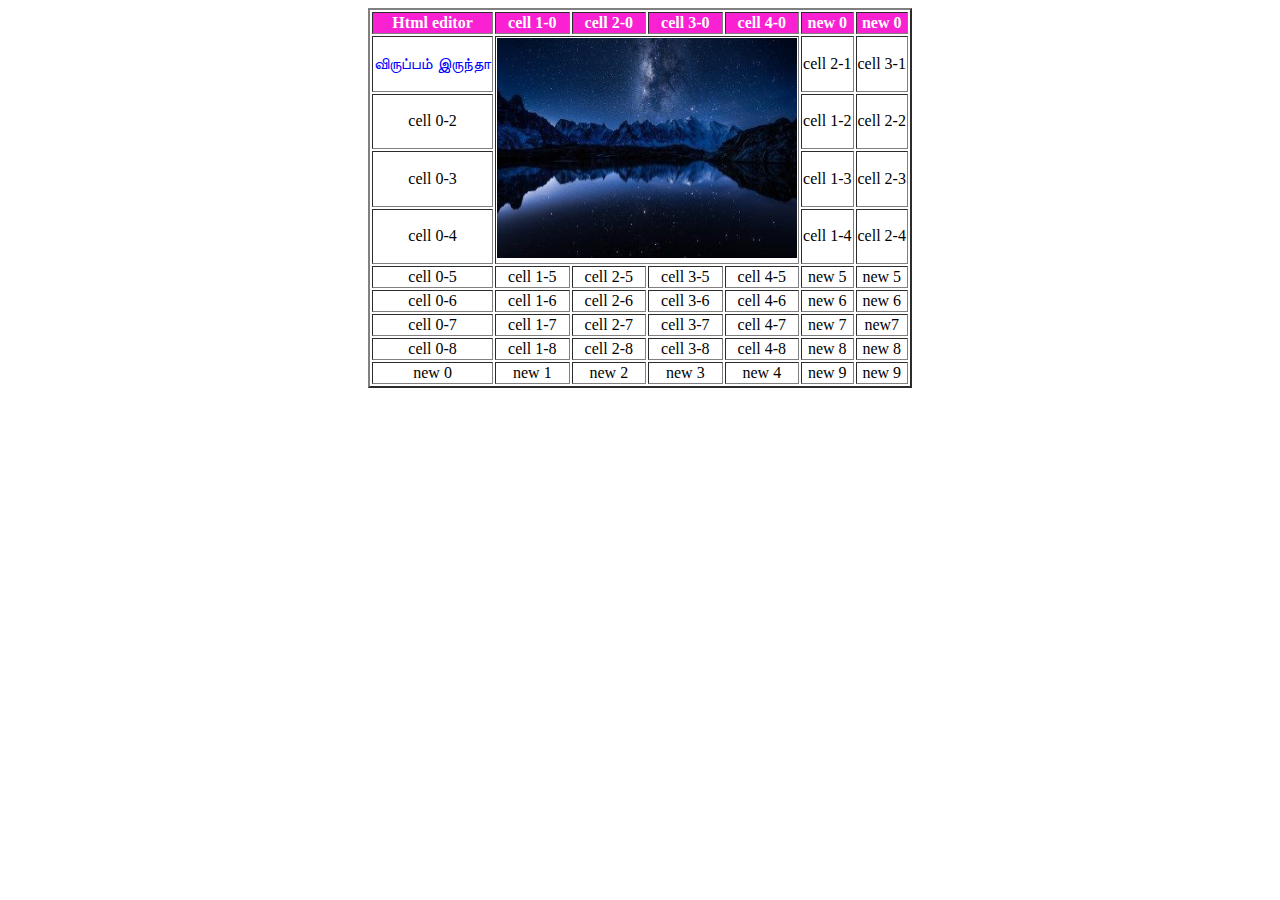
<file: Task 1/index.html>
<!DOCTYPE html>
<html lang="en">
<head>
    <meta charset="UTF-8">
    <meta name="viewport" content="width=device-width, initial-scale=1.0">
    <title>Assisment2</title>
</head>
<style>
    th{background-color: rgb(249, 33, 209);
    color:#fff}
    td{
        text-align: center;
    }
</style>
<body>
    <center>
    <table border="2px solid black">
        <tr>
            <th>Html editor</th>
            <th>cell 1-0</th>
            <th>cell 2-0</th>
            <th>cell 3-0</th>
            <th>cell 4-0</th>
            <th>new 0</th>
            <th>new 0</th>
        </tr>
        <tr>
            <td style="color:blue">விருப்பம் இருந்தா</td>
            <td rowspan="4" colspan="4"><img src="./Image/img-2.jpeg" alt=" img" height="220px" width="300px"></td>
            <td>cell 2-1</td>
            <td>cell 3-1</td>
        </tr>
        <tr>
            <td>cell 0-2</td>
            <td>cell 1-2</td>
            <td>cell 2-2</td>
        
        </tr>
        <tr>
            <td>cell 0-3</td>
            <td>cell 1-3</td>
            <td>cell 2-3</td>
        </tr>
        <tr>
            <td>cell 0-4</td>
            <td>cell 1-4</td>
            <td>cell 2-4</td>
        </tr>
        <tr>
            <td>cell 0-5</td>
            <td>cell 1-5</td>
            <td>cell 2-5</td>
            <td>cell 3-5</td>
            <td>cell 4-5</td>
            <td>new 5</td>
            <td>new 5</td>
        </tr>
        <tr>
            <td>cell 0-6</td>
            <td>cell 1-6</td>
            <td>cell 2-6</td>
            <td>cell 3-6</td>
            <td>cell 4-6</td>
            <td>new 6</td>
            <td>new 6</td>
        </tr>
        <tr>
            <td>cell 0-7</td>
            <td>cell 1-7</td>
            <td>cell 2-7</td>
            <td>cell 3-7</td>
            <td>cell 4-7</td>
            <td>new 7</td>
            <td>new7</td>            
        </tr>
        <tr>
            <td>cell 0-8</td>
            <td>cell 1-8</td>
            <td>cell 2-8</td>
            <td>cell 3-8</td>
            <td>cell 4-8</td>
            <td>new 8</td>
            <td>new 8</td>
        </tr>
        <tr>
            <td>new 0</td>
            <td>new 1</td>
            <td>new 2</td>
            <td>new 3</td>
            <td>new 4</td>
            <td>new 9</td>
            <td>new 9</td>
        </tr>
    </table>
</body>
</center>
</html>
</file>
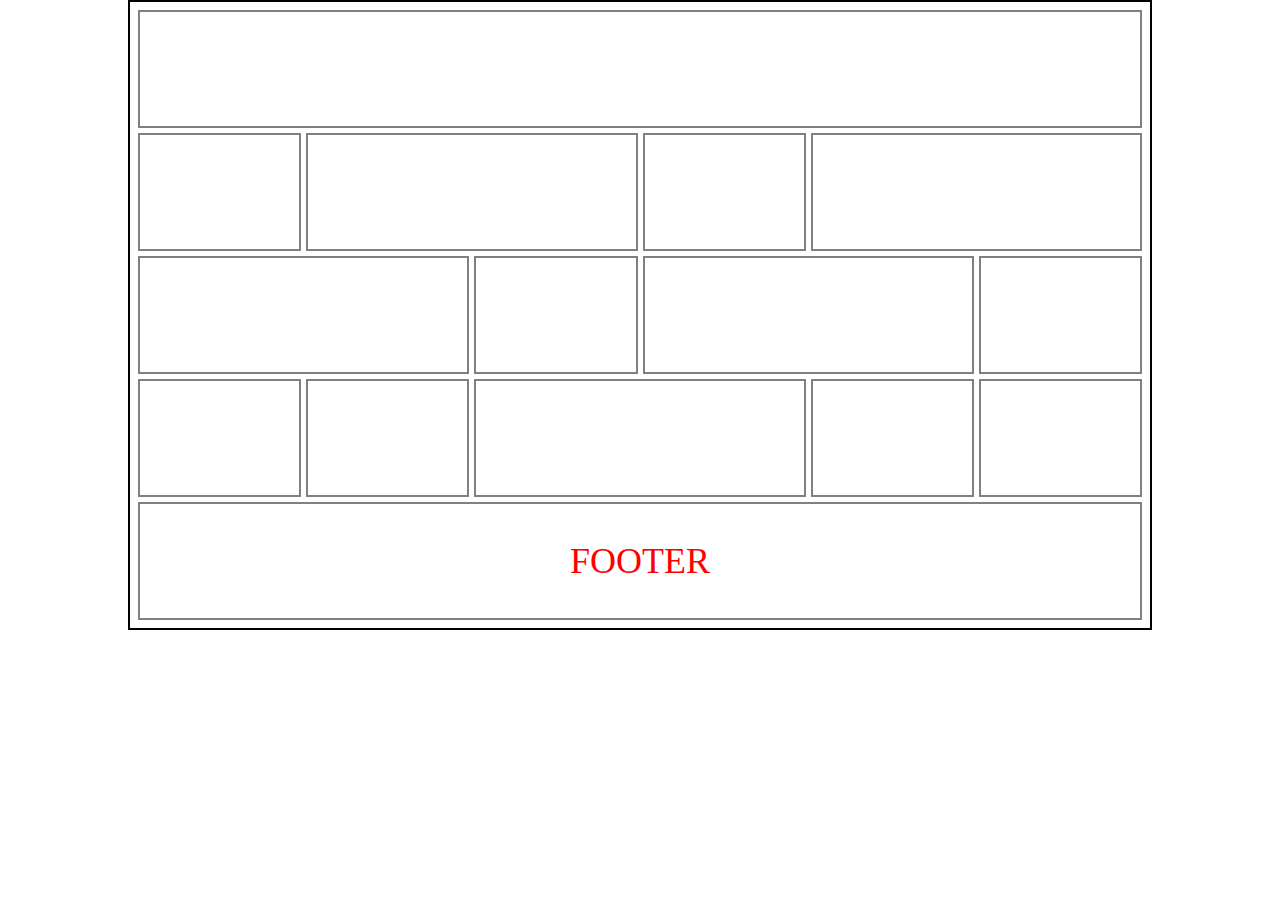
<file: Task 9/index.html>
<!DOCTYPE html>
<html lang="en">
<head>
    <meta charset="UTF-8">
    <meta name="viewport" content="width=device-width, initial-scale=1.0">
    <title>Document</title>
    <link rel="stylesheet" href="./style.css">
</head>
<body>
    <div class="parent">
        <div class="box-1"></div>
        <div class="box-2"></div>
        <div class="box-3"></div>
        <div class="box-4"></div>
        <div class="box-5"></div>
        <div class="box-6"></div>
        <div class="box-7"></div>
        <div class="box-8"></div>
        <div class="box-9"></div>
        <div class="box-10"></div>
        <div class="box-11"></div>
        <div class="box-12"></div>
        <div class="box-13"></div>
        <div class="box-14"></div>
        <div class="box-15">FOOTER</div>
    </div>
</body>
</html>
</file>
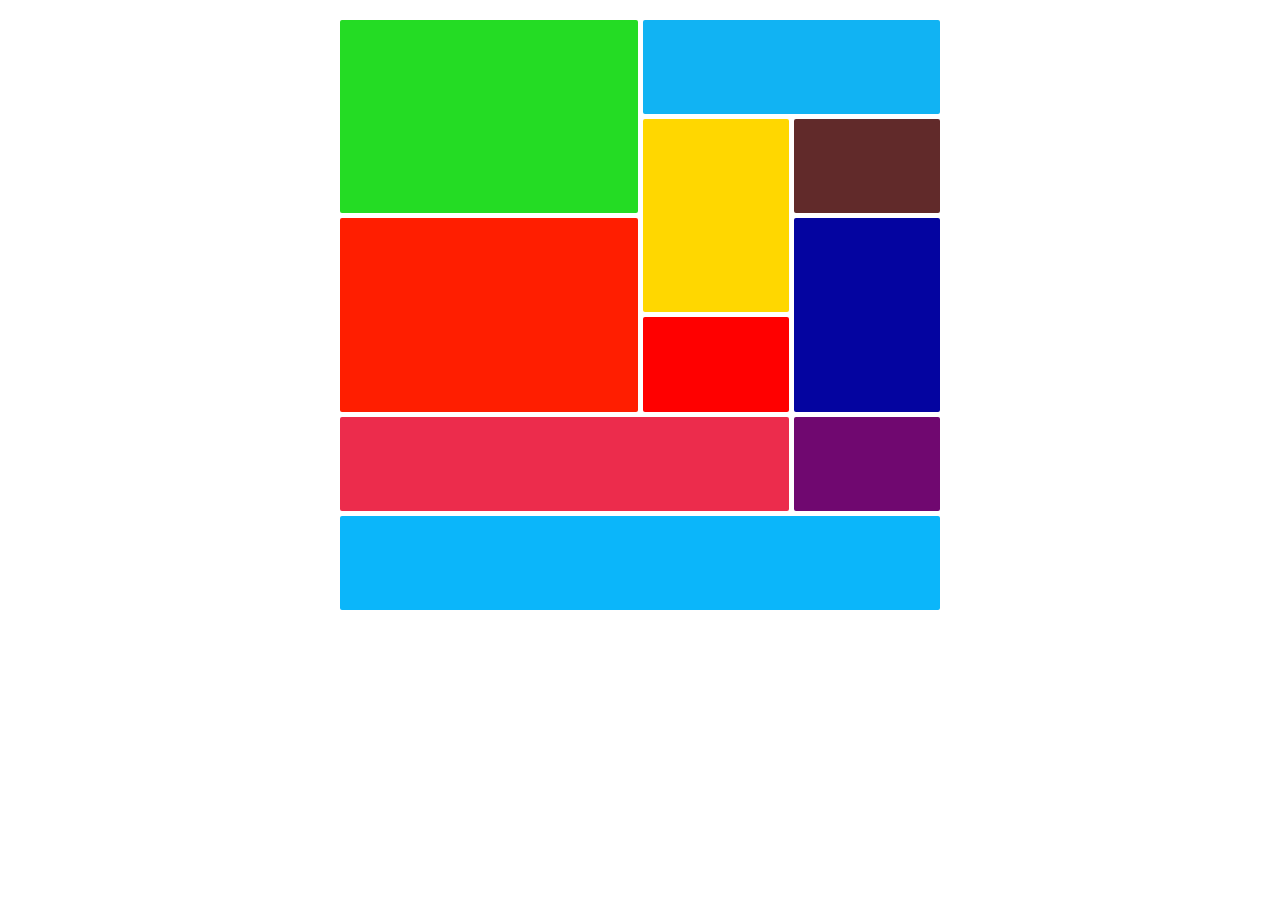
<file: Task-10/index.html>
<!DOCTYPE html>
<html lang="en">
<head>
    <meta charset="UTF-8">
    <meta name="viewport" content="width=device-width, initial-scale=1.0">
    <title>Document</title>
    <link rel="stylesheet" href="./style.css">
    <link rel="stylesheet" href="https://cdnjs.cloudflare.com/ajax/libs/font-awesome/6.5.1/css/all.min.css" integrity="sha512-DTOQO9RWCH3ppGqcWaEA1BIZOC6xxalwEsw9c2QQeAIftl+Vegovlnee1c9QX4TctnWMn13TZye+giMm8e2LwA==" crossorigin="anonymous" referrerpolicy="no-referrer" />
</head>
<body>
    <div class="parent">
        <div class="box-1"><i class="fa-brands fa-windows"></i></div>
        <div class="box-2"><i class="fa-solid fa-wifi"></i></div>
        <div class="box-3"><i class="fa-solid fa-tv"></i></div>
        <div class="box-4"><i class="fa-solid fa-door-open"></i></div>
        <div class="box-5"><i class="fa-solid fa-paper-plane"></i></div>
        <div class="box-6"><i class="fa-solid fa-bed"></i></div>
        <div class="box-7"><i class="fa-brands fa-bluetooth-b"></i></div>
        <div class="box-8"><i class="fa-solid fa-battery-empty"></i></div>
        <div class="box-9"><i class="fa-solid fa-desktop"></i></div>
        <div class="box-10"><i class="fa-solid fa-radio"></i></div>
    </div>
    
</body>
</html>
</file>
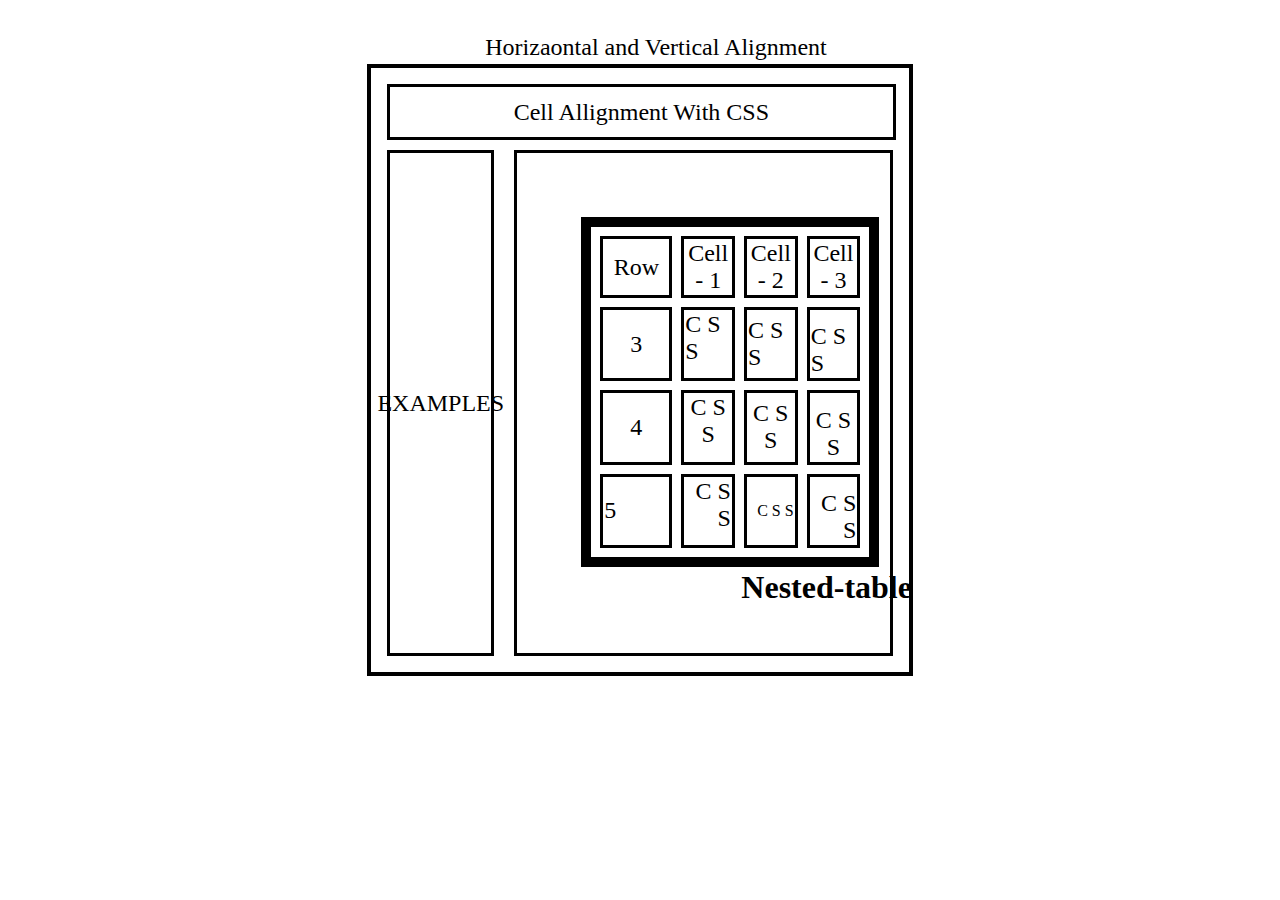
<file: Task-5/index.html>
<!DOCTYPE html>
<html lang="en">
<head>
    <meta charset="UTF-8">
    <meta name="viewport" content="width=device-width, initial-scale=1.0">
    <title>Document</title>
</head>
<style>
    body{
        display: flex;
        justify-content: center;
        margin-top: 4rem;
    }
    header{
        position: absolute;
        margin-top: -30px;
        margin-left: 2rem;
        font-size: x-large;
    }
    .container{
        height: 80%;
        width:40%;
        border: 4px solid #000;
        padding:1rem;
        padding-left: 1rem;
        
    }
    .top-box {
        background-color: white;
        height: 50px;
        width: 99.35%;
        border: 3px solid black;
        display: flex;
        justify-content: center;
        align-items: center;
        font-size: x-large;
        color: #000;
    }

    .left-box {
        margin-top: 10px;
        float: left;
        border-color: black;
        height: 500px;
        width: 20%;
        margin-right: 20px;
        border: 3px solid black;
        display: flex;
        justify-content: center;
        align-items: center;
        font-size: x-large;
        color: #000;
    }

    .nested-table td {
        /* padding: 1px; */
        border: 3px solid black;
        color: #000;
        font-size: x-larger;
    }

    .right-box{
        margin-top: 10px;
        border: 3px solid black;
        max-width: 1072px;
        display: flex;
        height: 500px;
    }
    .nested-table{
        height: 70%;
        width: 80%;
        border: 10px solid #000;
        margin-left: 4rem;
        margin-top: 4rem;
    }
    .content1{
        vertical-align: top;
        text-align:start;
        font-size: x-large;
        color: #000;
    }

    .content2{
        text-align: left;
        font-size: x-large;
        color: #000;
    }

    .content3{
        vertical-align: bottom  ;
        text-align: bottom;
        font-size: x-large;
        color: #000;
    }
    
    .content4{
        vertical-align:top;
        text-align:center;
        font-size: x-large;
        color: #000;
    }
    
    .content5{
        vertical-align:center;
        text-align: center;
        font-size: x-large;
        color: #000;
    }
    
    .content6{
        vertical-align:bottom;
        text-align:center;
        font-size: x-large;
        color: #000;
    }
    
    .content7{
        vertical-align:top;
        text-align: right;
        font-size: x-large;
        color: #000;
    }
    
    .content8{
        vertical-align:right;
        text-align: right;
    }
    
    .content9{
        vertical-align:bottom;
        text-align: right;
        font-size: x-large;
        color: #000;
    }
    h1{
       position: absolute;
       margin-left: 14rem;
       margin-top: 26rem; 
    }
  
</style>
<body>
    <header>Horizaontal and Vertical Alignment </header>
    <div class="container">
        <div class="top-box">Cell Allignment With CSS</div>
<div class="left-box">EXAMPLES</div>
<div class = "right-box">
    <h1> Nested-table</h1>
    
    <table class="nested-table"  border="10" cellspacing="9">
        <tr>
            <td style=" height:2rem; text-align: center;font-size: x-large;
            color: #000;">Row</td>
            <td style="height: 2rem;  text-align: center;font-size: x-large;
            color: #000;">Cell - 1</td>
            <td style="height: 2rem;  text-align: center;font-size: x-large;
            color: #000;">Cell - 2</td>
            <td style="height: 2rem;  text-align: center;font-size: x-large;
            color: #000;">Cell - 3</td>
        </tr>
        <tr>
            <td style="width: 4rem;  text-align: center;font-size: x-large;
            color: #000;">3</td>
            <td class="content1" >C S S</td>
            <td class="content2">C S S</td>
            <td class="content3">C S S</td>
        </tr>
        <tr>
            <td style="width: 2px;  text-align: center;font-size: x-large;
            color: #000;">4</td>
            <td class="content4">C S S</td>
            <td class="content5">C S S</td>
            <td class="content6">C S S</td>
        </tr>
        <tr>
            <td style="width: 2px;  text-align: cent er;font-size: x-large;
            color: #000;">5</td>
            <td class="content7">C S S</td>
            <td class="content8">C S S</td>
            <td class="content9">C S S</td>
        </tr>
    </table>
    </div>
                    
</body>
</html>
</file>
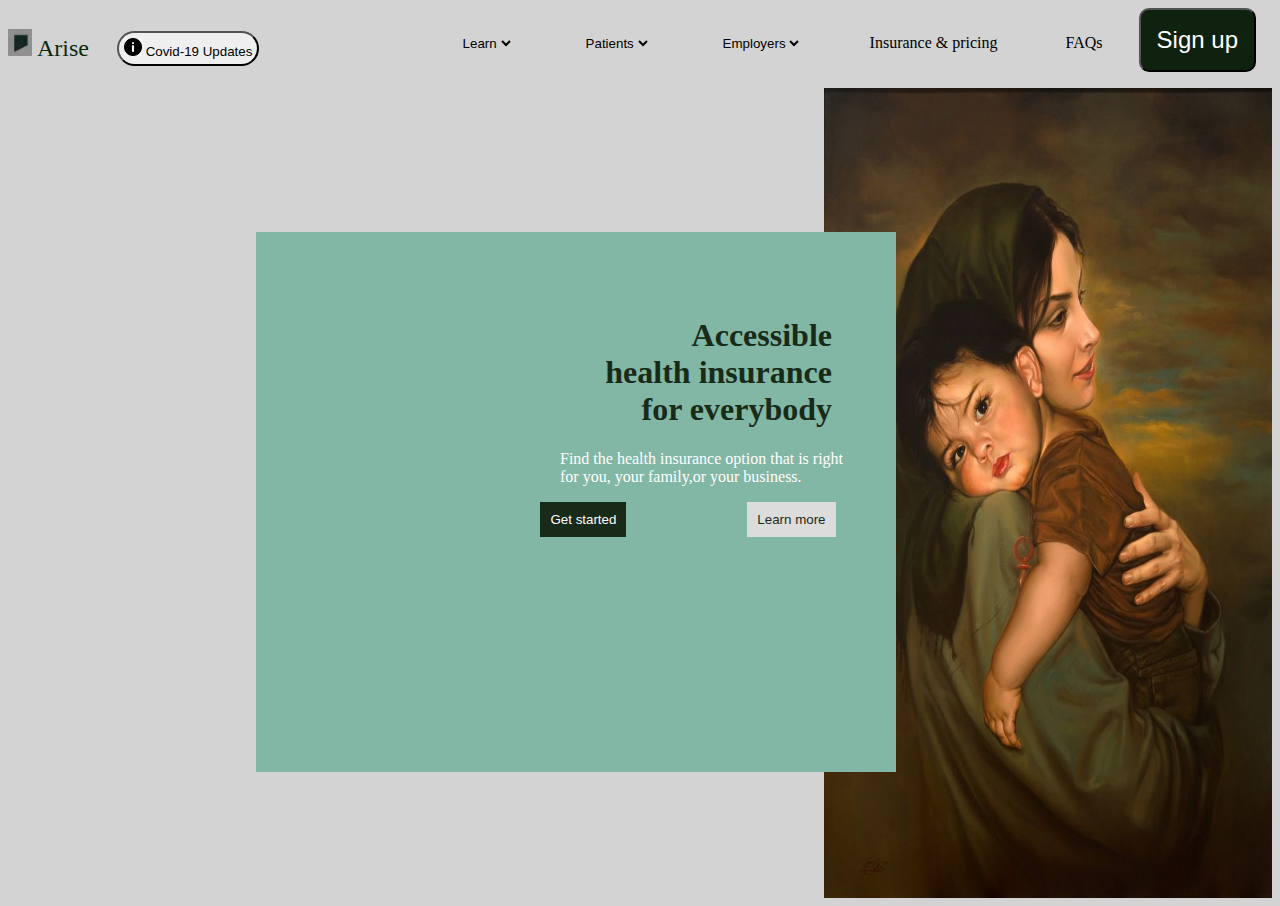
<file: Task-7/index.html>
<!DOCTYPE html>
<html lang="en">

<head>
    <meta charset="utf-8">
    <title>Task-8</title>
    <link rel="stylesheet" href="style.css">
    </link>

<body>
    <div class="main_container">
        <header>
            <nav class="one">
                <span> <img class="logo" src="/Task-7/logo.jpeg" alt="logo"> Arise</span>

                <button class="btn1"> <img class="about" src="/Task-7/covid.jpeg" alt="about"> Covid-19 Updates</button>



            </nav>
            <nav>
                <a href="#"><select name="Learn" id="">
                        <option value=" Learn"> Learn</option>
                    </select>
                </a>
                <a href="#"><select name="Patients" id="">
                        <option value="Patients">Patients</option>
                    </select>

                </a>
                <a href="#"><select name=" Employers" id="">
                        <option value=" Employers"> Employers</option>
                    </select>

                </a>
                <a href="#">Insurance & pricing</a>
                <a href="#">FAQs</a>
                <button class="sign">Sign up</button>

            </nav>
        </header>
        <div class="inside"><img class="under" src="/Task-7/Mitra SHADFAR ✿.jpeg" alt="health">

        </div>
        <div class="upper">
            <h1>Accessible <br> health insurance <br> for everybody</h1>
            <p>Find the health insurance option that is right <br> for you, your family,or your business.</p>
            <div class="btn2">
                <button class="start">Get started</button>
                <button class="learn">Learn more</button>
            </div>

        </div>
    </div>
</body>

</html>
</file>
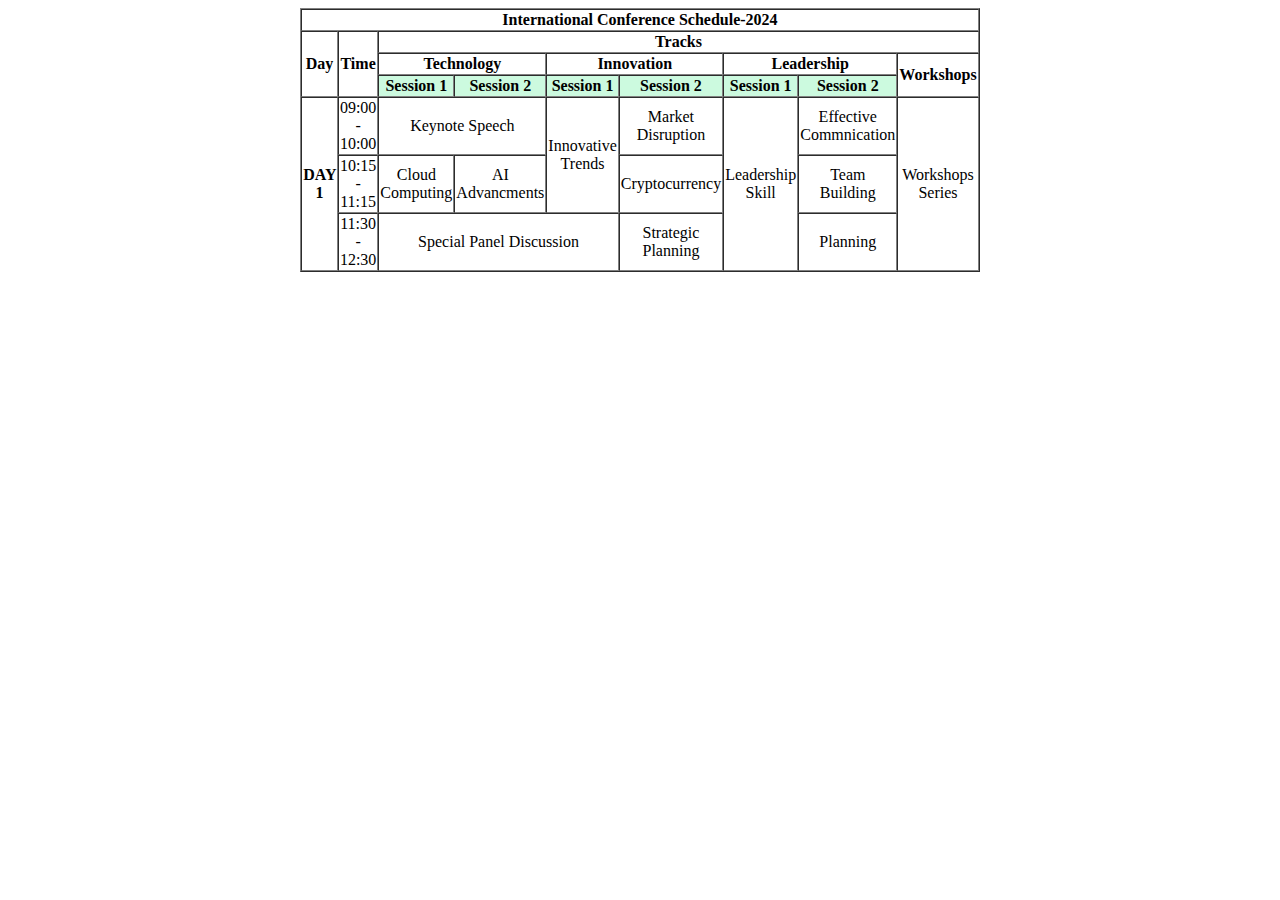
<file: Task 1/TableData.html>
<!DOCTYPE html>
<html lang="en">
<head>
    <meta charset="UTF-8">
    <meta name="viewport" content="width=device-width, initial-scale=1.0">
    <title>Assisment</title>
</head>
<style>
    table{
        width: 50%;
        height: 50%;
    }
    td{
        text-align: center;
    }
</style>
<body>
    <center>
    <table border="1" cellspacing="0">
 
        <th colspan="10">International Conference Schedule-2024</th>
        
        <tr>
        <th rowspan="3">Day</th>
        <th rowspan="3">Time</th>
         <th colspan="8">Tracks</th>
        </tr>
        <tr>
         <th colspan="2">Technology</th>
         <th colspan="2">Innovation</th>
         <th colspan="2">Leadership</th>
         <th colspan="2" rowspan="4">Workshops</th>
        </tr>
        <tr>
            <th style="background-color: rgb(204, 250, 223);">Session 1</th>
            <th style="background-color: rgb(204, 250, 223);">Session 2</th>
            <th style="background-color: rgb(204, 250, 223);">Session 1</th>
            <th style="background-color: rgb(204, 250, 223);">Session 2</th>
            <th style="background-color: rgb(204, 250, 223);">Session 1</th>
            <th style="background-color: rgb(204, 250, 223);">Session 2</th>
        </tr>
        <tr>
        </tr>
        <tr>
         <th rowspan="10">DAY  1</th>
         <td rowspan="3">09:00 - 10:00</td>
         <td colspan="2" rowspan="3">Keynote Speech</td>
        </tr>
        <tr>
         <td rowspan="6">Innovative Trends</td>
         <td rowspan="3">Market Disruption</td>
         <td rowspan="9">Leadership Skill</td>
         <td rowspan="3">Effective Commnication</td>
         <td rowspan="9" colspan="4">Workshops Series</td>
        </tr>
        <tr></tr>
           <tr>
            <td rowspan="3">10:15 - 11:15</td>
            <td rowspan="3">Cloud Computing</td>
            <td rowspan="3">AI Advancments</td>
            <tr>
             <td rowspan="3">Cryptocurrency</td>
            <td>Team Building</td>
            
           <tr></tr>
              <tr>
                <td rowspan="3">11:30 - 12:30</td>
                <td rowspan="3" colspan="3">Special Panel Discussion</td>
                <tr>
                    <td rowspan="3">Strategic Planning</td>
                    <td rowspan="3">Planning</td>
               </tr>
    </table>
</center>
</body>
</html>
</file>
<file: Task 9/style.css>
*{
    margin: 0;
    padding: 0;
    box-sizing: border-box;
}

.parent div{
    border: 2px solid gray;
    display: grid;
    
}
body{
    display:grid;
    /* align-items: center; */
    justify-content: center;
}
.parent{
    width: 80vw;
    height: 70vh;
    display: grid;
    grid-template: repeat(5, 1fr)/ repeat(6, 1fr);
    border: 2px solid black;
    gap: 5px;
    padding: 8px;
}
.box-1{
    grid-column:1/7 ;

}
.box-3{
    grid-column: 2/4;
}
.box-5{
    grid-column: 5/7;
}
.box-6{
    grid-column: 1/3;
}
.box-8{
    grid-column: 4/6;
}
.box-12{
    grid-column: 3/5;
}
.box-15{
    grid-column: 1/7;
    text-align: center;
    align-items: center;
    font-size: 36px;
    color: red;
}
</file>
<file: Task-10/style.css>
*{
    margin: 0;
    padding: 0;
    box-sizing: border-box;
}
body{
    display: flex;
    justify-content: center;
    align-items: center;
}
.parent div{
    display: grid;
    align-items: center;
    justify-content: center;
    border-radius: 2px;

}
.parent{
    display: grid;
    grid-template:repeat(6,1fr)/repeat(4,1fr) ;
    height:70vh;
    gap: 5px;
    width: 50vw;
    padding: 20px;
    font-size: 36px;
}
i{
    color: white;

}
.box-1{
    grid-column: 1/3;
    grid-row: 1/3;
    background-color: rgb(36, 220, 36);
}
.box-2{
    grid-column: 3/5;
    background-color: rgb(17, 179, 243);
}
.box-3{
    grid-row: 2/4;
    background-color: gold;
}
.box-4{
    background-color: rgba(68, 4, 4, 0.849);
}
.box-5{
    grid-column: 1/3;
    grid-row:3/5 ;
    background-color: rgb(255, 30, 0);
}
.box-6{
    grid-row: 3/5;
    background-color: rgb(4, 4, 160);
}
.box-7{
    background-color: rgb(255, 0, 0);
}
.box-8{
    grid-column: 1/4;
    background-color: rgb(236, 44, 76);
}
.box-9{
    background-color: rgb(112, 8, 112);
}
.box-10{
    grid-column: 1/5;
    background-color: rgb(11, 182, 250);
}
</file>
<file: Task-7/style.css>
body{
    background-color: lightgray;
}

.logo{
    height: 3vh;
    
}
span{
    margin-right: 1.5rem;
    font-size: x-large;
    color: rgb(13, 41, 13) ;
}
.about{
    height: 2vh;
}
a{
    text-decoration: none;
    color: black;
    margin: 2rem;
}
.one{
    margin-top:1.3rem ;
}
.btn1{
    padding: 5px;
    border-radius: 30px;
}
select{
    background: transparent;
    border: none;
}
.sign{
    background-color: rgb(15, 34, 15);
    font-size: x-large;
    padding: 1rem;
    margin-right: 1rem;
    border-radius: 10px;
    color: white;
}
header{
    display: flex;
    justify-content: space-between;
}
.under{
    width: 35vw;
    height: 90vh;

}
.inside{
    margin-top: 1rem;
    display: flex;
  justify-content: right;
}
.upper{
    position: fixed;
    bottom:8rem;
    left: 16rem;
    background-color: rgb(130, 182, 165);
    width: 50vw;
    height: 60vh;
   
}
.upper h1{
    padding: 4rem 4rem 0rem 7rem;
    text-align: end;
    font-size: xx-large;
    color: rgb(24, 43, 24);

}
.upper p{
    padding: 0rem 3rem 0rem 19rem;
    text-align: start;
    color:white;
}

.btn2{
   
    margin-left: 14rem;
    display: flex;
    justify-content: space-around;
}
.start{
    padding: 10px;
    background: transparent;
    background-color:rgb(24, 43, 24) ;
    color: white;
    border: none;
}
.learn{
    padding: 10px;
    background: transparent;
    background-color:gainsboro;
    color: rgb(24, 43, 24) ;
    border: none;
}
</file>
